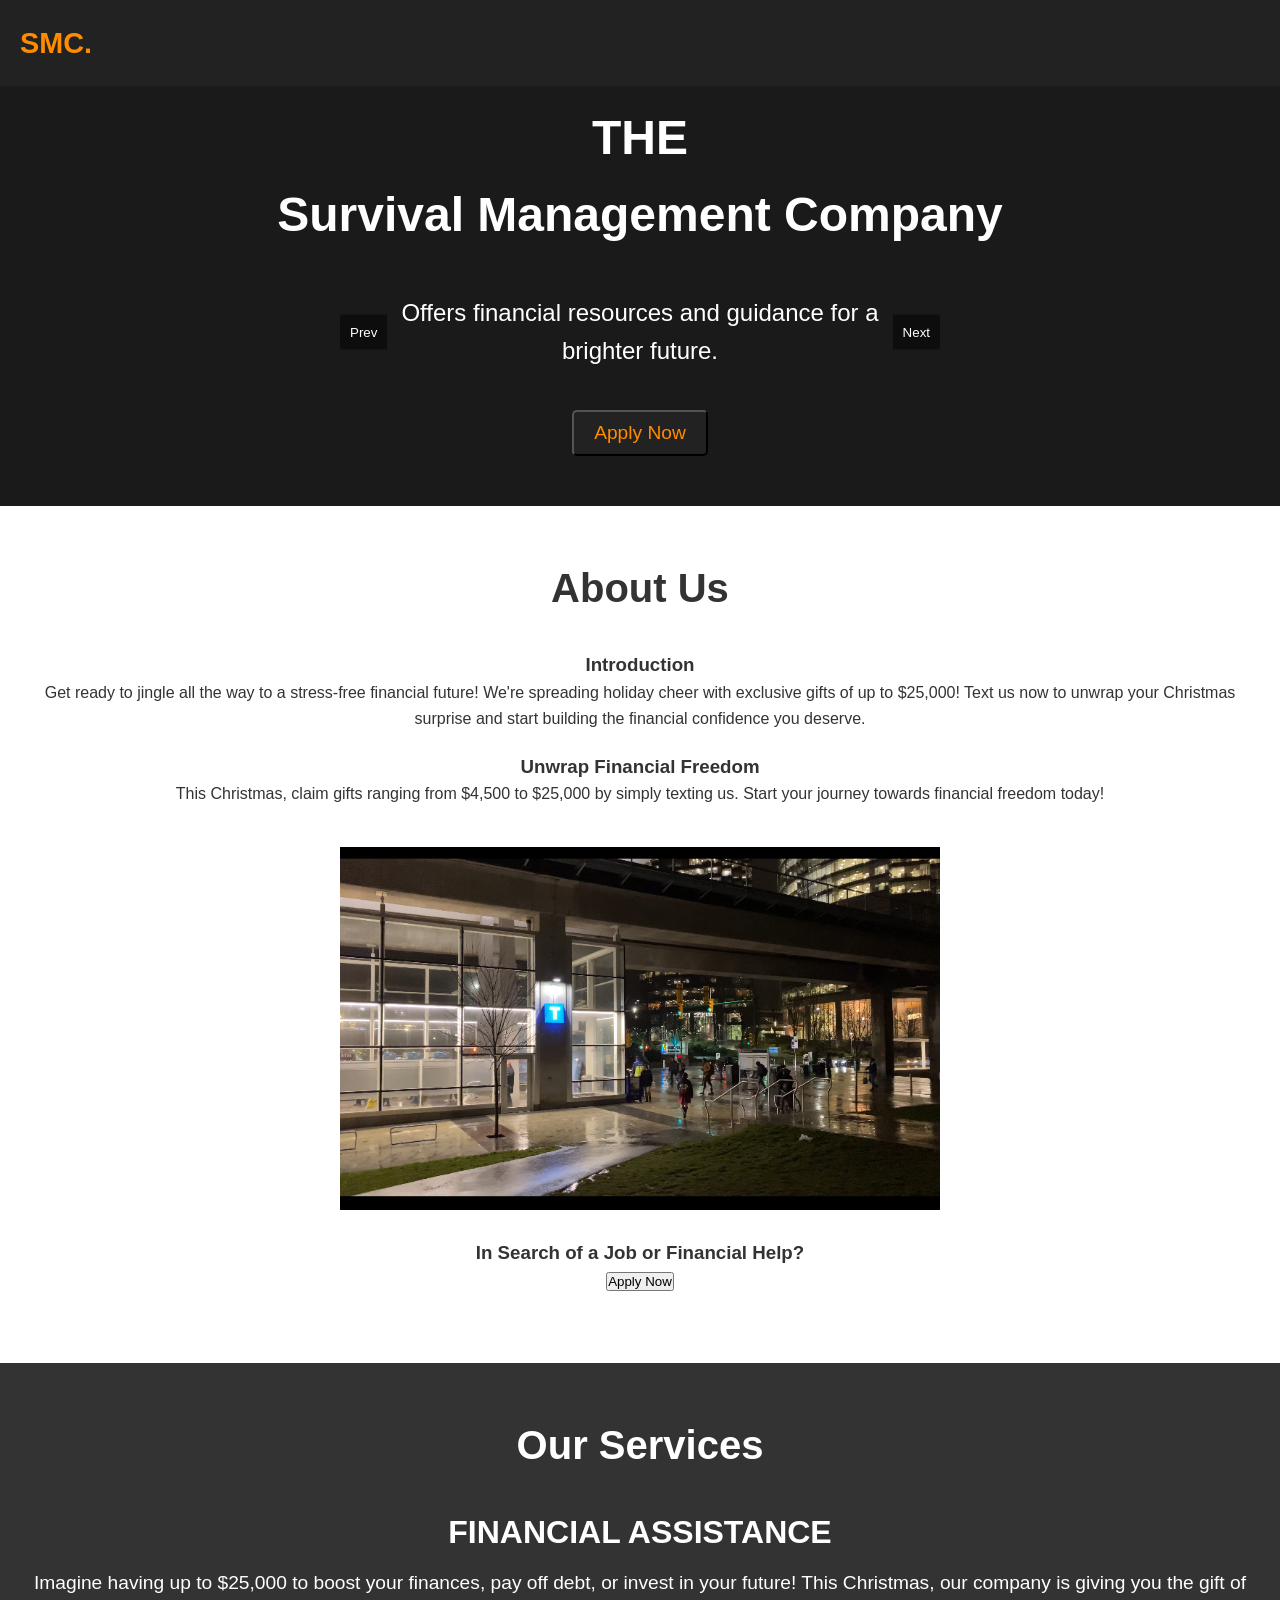
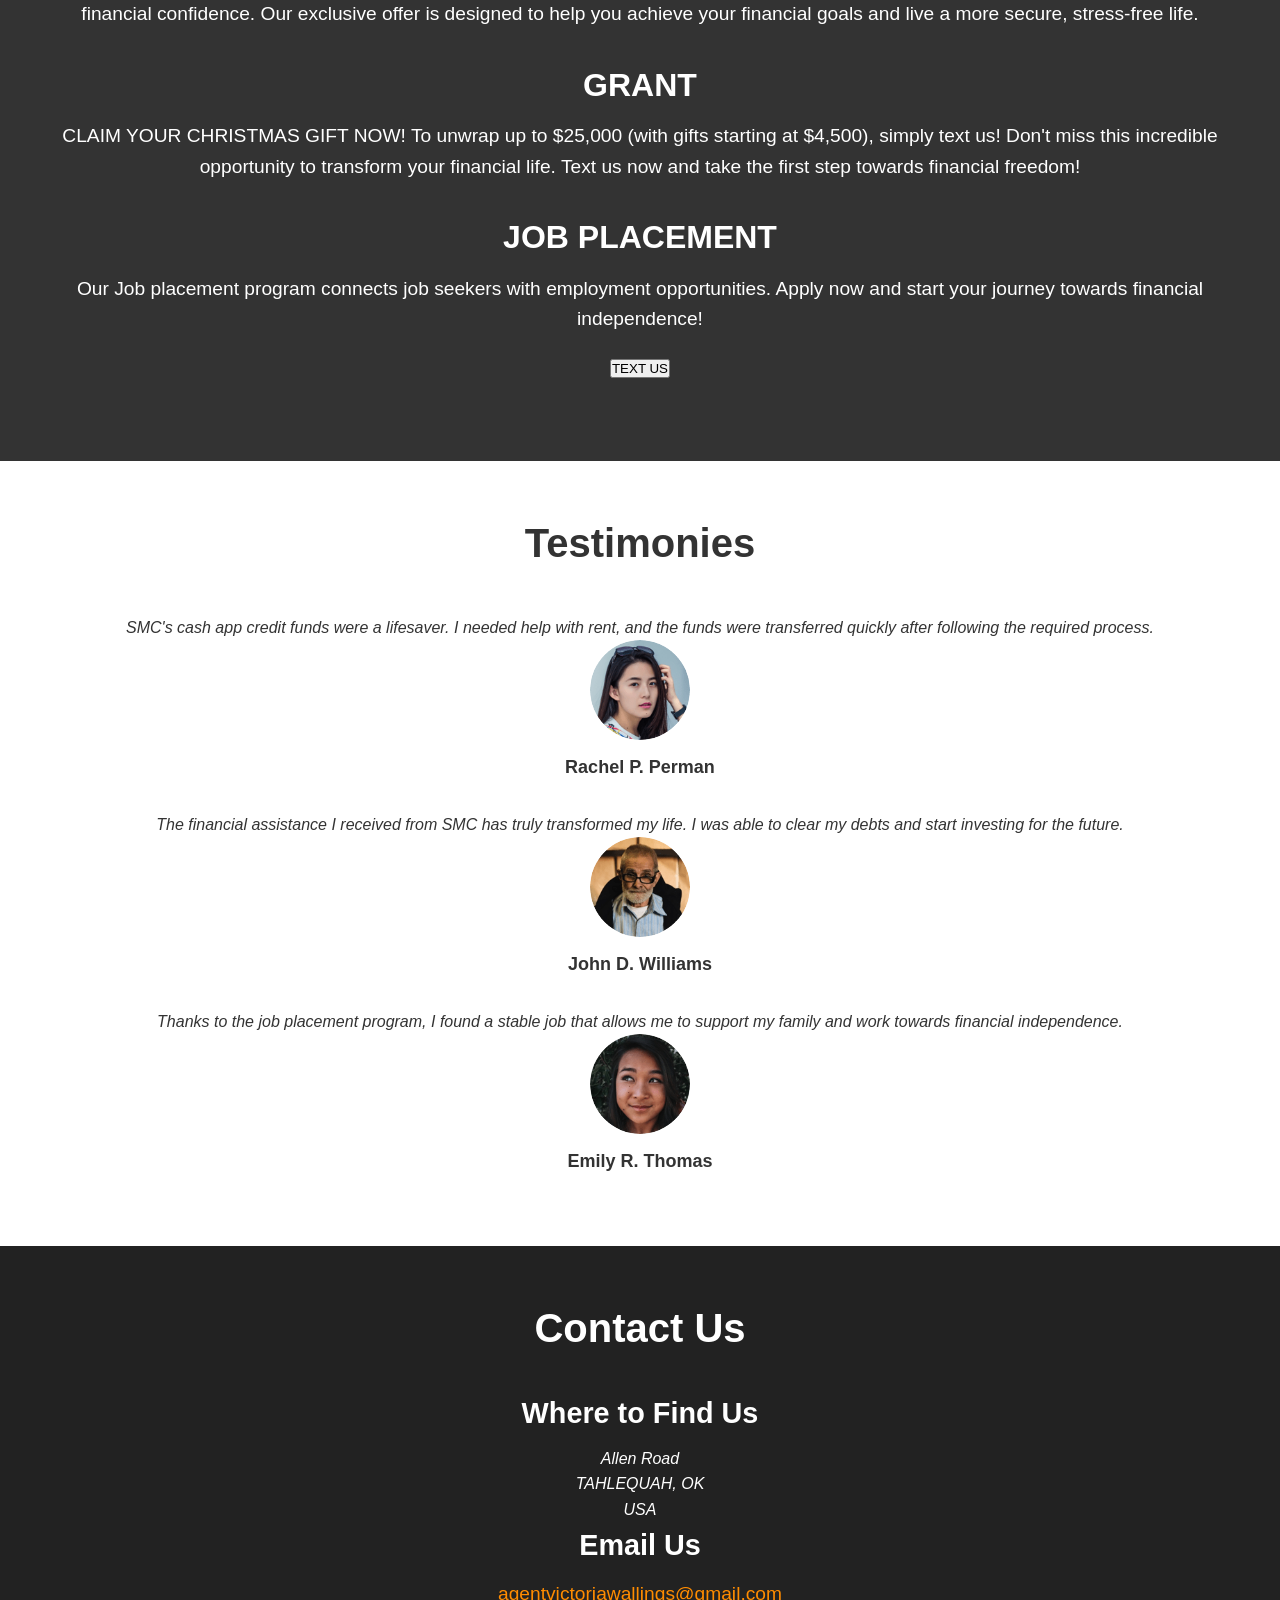
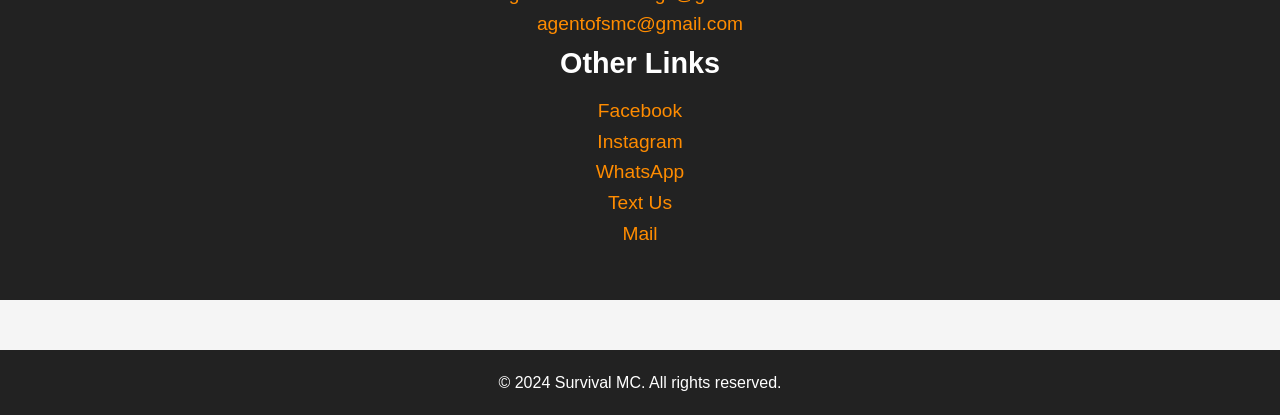
<file: index.html>
<!DOCTYPE html>
<html lang="en">

<head>
    <meta charset="UTF-8" />
    <meta name="viewport" content="width=device-width, initial-scale=1.0" />
    <link rel="stylesheet" href="style.css" />
    <link rel="icon" href="60bb0b7e-4c40-4ef2-924b-513e567dd96b.JPG" type="image/png" />
    <title>Survival MC</title>
    <style>
        #counter-container {
            display: flex;
            justify-content: space-around;
            align-items: center;
            font-size: 24px;
            margin-top: 30px;
        }

        .counter {
            font-weight: bold;
            font-size: 32px;
            color: #00ff95; /* Change the color to match your design */
        }

        .testimony-container {
            display: flex;
            flex-direction: column;
            align-items: center;
        }

        .testimony {
            text-align: center;
            margin-bottom: 20px;
        }

        .testimony img {
            width: 100px;
            height: 100px;
            border-radius: 50%;
        }

        .testimony p {
            margin-top: 10px;
            font-style: italic;
        }

        .testimony h3 {
            font-size: 18px;
            margin-top: 5px;
        }
    </style>
</head>

<body>

    <!-- Header Section -->
    <header class="header">
        <div class="tag">SMC.</div>
        <div class="menu-icon" onclick="toggleMenu()">
            <div class="line"></div>
            <div class="line"></div>
            <div class="line"></div>
        </div>

        <div id="dropdown-content" class="dropdown-content hidden">
            <a href="#Home">Home</a>
            <a href="#About">About</a>
            <a href="#services">Services</a>
            <a href="#Testimonies">Testimonies</a>
            <a href="#contact">Contacts</a>
            <div class="vision">
                We are the Survival Management Company. Come to us, and we will revive you financially.
            </div>
            <div class="social-links">
                <a href="mailto:agentofsmc@gmail.com"><img src="icon/icons8-mail-50.png" alt="Email" /></a>
                <a href="https://www.facebook.com/profile.php?id=61562408452593"><img src="icon/icon-facebook.svg" alt="Facebook" /></a>
                <a href="https://www.instagram.com/smc_organisation"><img src="icon/icon-instagram.svg" alt="Instagram" /></a>
            </div>
            <div class="info">
                <a href="https://wa.me/+19163059009" class="whatsapp">WhatsApp<br />+1 916 3059 009</a>
                <a href="mailto:agentofsmc@gmail.com" class="email">Gmail<br />agentofsmc@gmail.com</a>
            </div>
        </div>
    </header>

    <!-- Home Section -->
    <section id="Home" class="sec2">
        <div class="intro">
            <h1>THE<br />Survival Management Company</h1>
            <div class="slider">
                <div class="slides">
                    <div class="slide">Offers financial resources and guidance for a brighter future.</div>
                    <div class="slide">Lifting people up with dignity and respect.</div>
                    <div class="slide">Transforming lives through financial freedom.</div>
                    <div class="slide">A financial lifeline bridging gaps for individuals and families.</div>
                    <div class="slide">Illuminating a brighter financial future.</div>
                </div>
                <button class="prev">Prev</button>
                <button class="next">Next</button>
            </div>
       <button id="mailed"><a href="apply.html">Apply Now</a></button>
        </div>
    </section>

    <!-- About Section -->
    <section id="About" class="sec3">
        <div class="about-content">
            <h2>About Us</h2>
            <div>
                <h3>Introduction</h3>
                <p>Get ready to jingle all the way to a stress-free financial future! We're spreading holiday cheer with exclusive gifts of up to $25,000! Text us now to unwrap your Christmas surprise and start building the financial confidence you deserve.</p>
            </div>
            <div>
                <h3>Unwrap Financial Freedom</h3>
                <p>This Christmas, claim gifts ranging from $4,500 to $25,000 by simply texting us. Start your journey towards financial freedom today!</p>
            </div>
            <img src="vid/IMG_6578.jpg" alt="Financial Help" />
            <div>
                <h3>In Search of a Job or Financial Help?</h3>
                <button><a href="sms:+19012901184">Apply Now</a></button>
            </div>
        </div>
    </section>

    <!-- Our Services Section -->
    <section id="services" class="sec6">
        <h2>Our Services</h2>
        <div class="service">
            <h3>FINANCIAL ASSISTANCE</h3>
            <p>Imagine having up to $25,000 to boost your finances, pay off debt, or invest in your future! This Christmas, our company is giving you the gift of financial confidence. Our exclusive offer is designed to help you achieve your financial goals and live a more secure, stress-free life.</p>
        </div>
        <div class="service">
            <h3>GRANT</h3>
            <p>CLAIM YOUR CHRISTMAS GIFT NOW! To unwrap up to $25,000 (with gifts starting at $4,500), simply text us! Don't miss this incredible opportunity to transform your financial life. Text us now and take the first step towards financial freedom!</p>
        </div>
        <div class="service">
            <h3>JOB PLACEMENT</h3>
            <p>Our Job placement program connects job seekers with employment opportunities. Apply now and start your journey towards financial independence!</p>
            <button><a href="sms:+19012901184">TEXT US</a></button>
        </div>
    </section>

    <!-- Testimonies Section -->
    <section id="Testimonies" class="sec5">
        <h2>Testimonies</h2>
        <div class="testimony-container">
            <div class="testimony">
                <p>SMC's cash app credit funds were a lifesaver. I needed help with rent, and the funds were transferred quickly after following the required process.</p>
                <img src="pple/avatar-anisha.png" alt="Testimony" />
                <h3>Rachel P. Perman</h3>
            </div>
            <div class="testimony">
                <p>The financial assistance I received from SMC has truly transformed my life. I was able to clear my debts and start investing for the future.</p>
                <img src="pple/avatar-richard.png" alt="Testimony" />
                <h3>John D. Williams</h3>
            </div>
            <div class="testimony">
                <p>Thanks to the job placement program, I found a stable job that allows me to support my family and work towards financial independence.</p>
                <img src="pple/avatar-ali.png" alt="Testimony" />
                <h3>Emily R. Thomas</h3>
            </div>
        </div>
    </section>

    <!-- Contact Section -->
    <section id="contact" class="sec8">
        <h2>Contact Us</h2>
        <div>
            <h3>Where to Find Us</h3>
            <address>
                Allen Road<br />
                TAHLEQUAH, OK<br />
                USA
            </address>
        </div>
        <div>
            <h3>Email Us</h3>
            <p><a href="mailto:agentvictoriawallings@gmail.com">agentvictoriawallings@gmail.com</a></p>
            <p><a href="mailto:agentofsmc@gmail.com">agentofsmc@gmail.com</a></p>
        </div>
        <div>
            <h3>Other Links</h3>
            <p>
                <a href="https://www.facebook.com/profile.php?id=61562408452593">Facebook</a><br />
                <a href="https://www.instagram.com/smc_organisation">Instagram</a><br />
                <a href="https://wa.me/+19018310406">WhatsApp</a><br />
                <a href="sms:+12512410447">Text Us</a><br />
                <a href="mailto:agentofsmc@gmail.com">Mail</a>
            </p>
        </div>
    </section>

    <footer>
        <p>&copy; 2024 Survival MC. All rights reserved.</p>
    </footer>

    <script>
        // Function to animate the counters
        const counters = document.querySelectorAll('.counter');
        counters.forEach(counter => {
            const updateCounter = () => {
                const target = +counter.getAttribute('data-target');
                const count = +counter.innerText;
                const increment = target / 200;

                if (count < target) {
                    counter.innerText = Math.ceil(count + increment);
                    setTimeout(updateCounter, 1);
                } else {
                    counter.innerText = target;
                }
            };

            updateCounter();
        });

        // Slider functionality
        let currentSlide = 0;
        const slides = document.querySelectorAll('.slide');
        const prevButton = document.querySelector('.prev');
        const nextButton = document.querySelector('.next');

        const showSlide = index => {
            slides.forEach((slide, i) => {
                slide.style.display = i === index ? 'block' : 'none';
            });
        };

        prevButton.addEventListener('click', () => {
            currentSlide = (currentSlide - 1 + slides.length) % slides.length;
            showSlide(currentSlide);
        });

        nextButton.addEventListener('click', () => {
            currentSlide = (currentSlide + 1) % slides.length;
            showSlide(currentSlide);
        });

        // Initially show the first slide
        showSlide(currentSlide);
    </script>

</body>

</html>
</file>
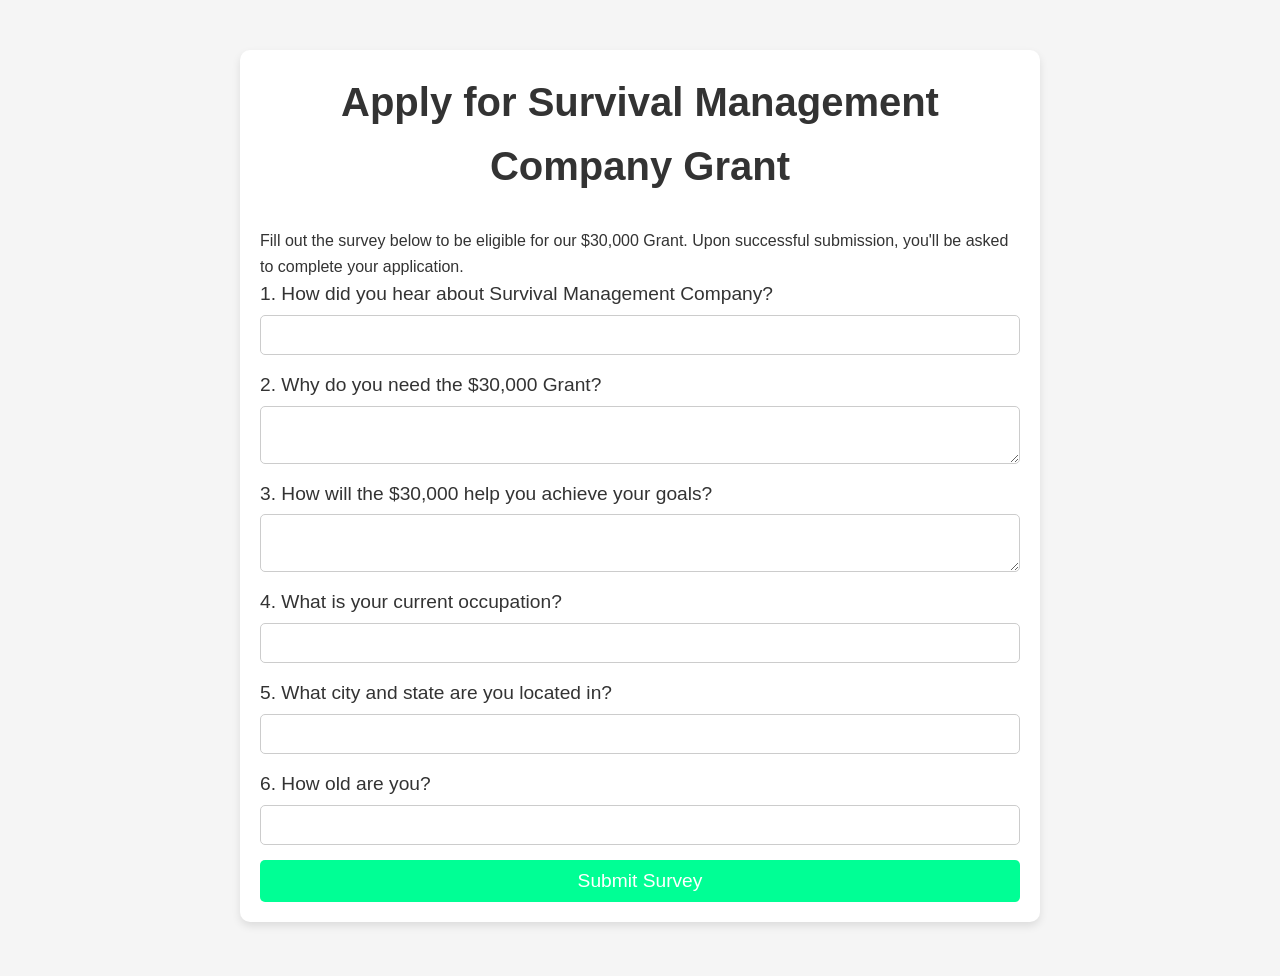
<file: apply.html>
<!DOCTYPE html>
<html lang="en">
<head>
    <meta charset="UTF-8">
    <meta name="viewport" content="width=device-width, initial-scale=1.0">
    <title>Apply for Survival Management Company Grant</title>
    <style>
        /* General Styles */
        * {
            margin: 0;
            padding: 0;
            box-sizing: border-box;
        }

        body {
            font-family: 'Arial', sans-serif;
            line-height: 1.6;
            background-color: #f5f5f5;
            color: #333;
        }

        /* Centered Container */
        .container {
            width: 80%;
            max-width: 800px;
            margin: 50px auto;
            padding: 20px;
            background-color: #fff;
            border-radius: 10px;
            box-shadow: 0 4px 8px rgba(0, 0, 0, 0.1);
        }

        h1 {
            text-align: center;
            font-size: 2.5rem;
            margin-bottom: 30px;
            color: #333;
        }

        /* Survey Form Styles */
        form {
            display: flex;
            flex-direction: column;
        }

        label {
            font-size: 1.2rem;
            margin-bottom: 5px;
        }

        input, textarea {
            font-size: 1rem;
            padding: 10px;
            margin-bottom: 15px;
            border: 1px solid #ccc;
            border-radius: 5px;
        }

        textarea {
            resize: vertical;
        }

        button {
            padding: 10px 20px;
            background-color: #00ff95;
            color: #fff;
            font-size: 1.2rem;
            border: none;
            border-radius: 5px;
            cursor: pointer;
            transition: background-color 0.3s ease;
        }

        button:hover {
            background-color: #00cc7a;
        }

        /* Popup Form Styles */
        .popup {
            display: none;
            position: fixed;
            top: 0;
            left: 0;
            right: 0;
            bottom: 0;
            background-color: rgba(0, 0, 0, 0.5);
            justify-content: center;
            align-items: center;
        }

        .popup-content {
            background-color: #fff;
            padding: 30px;
            border-radius: 10px;
            max-width: 500px;
            text-align: center;
        }

        .popup-content h2 {
            font-size: 2rem;
            color: #333;
            margin-bottom: 20px;
        }

        .popup-content p {
            font-size: 1.2rem;
            margin-bottom: 20px;
        }

        .popup-content input,
        .popup-content textarea {
            width: 100%;
            padding: 10px;
            margin-bottom: 15px;
            font-size: 1rem;
            border: 1px solid #ccc;
            border-radius: 5px;
        }

        .popup-content button {
            background-color: #00ff95;
            color: white;
            padding: 10px 20px;
            border: none;
            border-radius: 5px;
            cursor: pointer;
        }

        .popup-content button:hover {
            background-color: #00cc7a;
        }

        /* Close Button */
        .close-popup {
            background-color: red;
            color: white;
            padding: 5px 10px;
            border: none;
            border-radius: 5px;
            cursor: pointer;
            margin-top: 10px;
        }
    </style>
</head>
<body>

<div class="container">
    <h1>Apply for Survival Management Company Grant</h1>

    <p>Fill out the survey below to be eligible for our $30,000 Grant. Upon successful submission, you'll be asked to complete your application.</p>

    <!-- Survey Form -->
    <form id="surveyForm">
        <label for="q1">1. How did you hear about Survival Management Company?</label>
        <input type="text" id="q1" required>

        <label for="q2">2. Why do you need the $30,000 Grant?</label>
        <textarea id="q2" required></textarea>

        <label for="q3">3. How will the $30,000 help you achieve your goals?</label>
        <textarea id="q3" required></textarea>

        <label for="q4">4. What is your current occupation?</label>
        <input type="text" id="q4" required>

        <label for="q5">5. What city and state are you located in?</label>
        <input type="text" id="q5" required>

        <label for="q6">6. How old are you?</label>
        <input type="number" id="q6" required>

        <button type="submit">Submit Survey</button>
    </form>
</div>

<!-- Popup for Personal Details -->
<div id="popup" class="popup">
    <div class="popup-content">
        <h2>You're eligible for our $30,000 Grant!</h2>
        <p>Please complete your application by entering your personal details below.</p>
        
        <label for="name">Full Name:</label>
        <input type="text" id="name" required>

        <label for="email">Email Address:</label>
        <input type="email" id="email" required>

        <label for="phone">Phone Number:</label>
        <input type="tel" id="phone" required>

        <label for="message">Your Message:</label>
        <textarea id="message" required></textarea>

        <button id="completeApplicationBtn">Complete Application</button>
        <button class="close-popup" onclick="closePopup()">Close</button>
    </div>
</div>

<script>
    // Handle form submission
    document.getElementById("surveyForm").addEventListener("submit", function(e) {
        e.preventDefault();
        
        // Show the popup for entering personal details
        document.getElementById("popup").style.display = "flex";
    });

    // Close the popup
    function closePopup() {
        document.getElementById("popup").style.display = "none";
    }

    // Handle the final application submission (open email)
    document.getElementById("completeApplicationBtn").addEventListener("click", function() {
        // Get the survey answers
        const q1 = document.getElementById("q1").value;
        const q2 = document.getElementById("q2").value;
        const q3 = document.getElementById("q3").value;
        const q4 = document.getElementById("q4").value;
        const q5 = document.getElementById("q5").value;
        const q6 = document.getElementById("q6").value;

        // Get the personal details
        const name = document.getElementById("name").value;
        const email = document.getElementById("email").value;
        const phone = document.getElementById("phone").value;
        const message = document.getElementById("message").value;

        // Construct the email body
        const emailBody = `
            Application for up to $30,000 Grant:

            Survey Answers:
            1. How did you hear about Survival Management Company?: ${q1}
            2. Why do you need the $30,200 Grant?: ${q2}
            3. How will the money help you achieve your goals?: ${q3}
            4. What is your current occupation?: ${q4}
            5. What city and state are you located in?: ${q5}
            6. How old are you?: ${q6}

            Personal Details:
            Name: ${name}
            Email: ${email}
            Phone: ${phone}
            Message: ${message}
        `;

        // Create a mailto link to open the email client with pre-filled details
        const mailtoLink = `mailto:survivalmanagementcompany@gmail.com?subject=Application for up to $32,000 Grant&body=${encodeURIComponent(emailBody)}`;

        // Open the default email client with the pre-filled email
        window.location.href = mailtoLink;

        // Close the popup
        closePopup();
    });
</script>

</body>
</html>
</file>
<file: style.css>
/* General Styles */
* {
    margin: 0;
    padding: 0;
    box-sizing: border-box;
}

body {
    font-family: 'Arial', sans-serif;
    line-height: 1.6;
    background-color: #f5f5f5;
    color: #333;
}

a {
    text-decoration: none;
    color: inherit;
}

/* Header Styles */
header {
    background-color: #222;
    color: #fff;
    padding: 20px;
    display: flex;
    justify-content: space-between;
    align-items: center;
    position: fixed;
    width: 100%;
    top: 0;
    left: 0;
    z-index: 1000;
}

.tag {
    font-size: 1.8rem;
    font-weight: bold;
    color: #ff8c00; /* Warm orange */
}

.menu-icon {
    display: none;
    cursor: pointer;
}

.menu-icon .line {
    width: 30px;
    height: 4px;
    margin: 5px 0;
    background-color: #fff;
}

/* Dropdown Menu */
.dropdown-content {
    display: flex;
    flex-direction: column;
    background-color: #222;
    position: absolute;
    top: 70px;
    right: 0;
    width: 250px;
    padding: 10px;
    box-shadow: 0 4px 8px rgba(0, 0, 0, 0.2);
}

.dropdown-content a {
    color: #fff;
    padding: 10px;
    border-bottom: 1px solid #444;
}

.dropdown-content .social-links a,
.dropdown-content .info a {
    display: block;
    margin: 5px 0;
}

.hidden {
    display: none;
}

.social-links a {
    width: 30px;
    margin-right: 10px;
}

.social-links img {
    width: 100%;
}

.vision {
    font-size: 1.2rem;
    margin-top: 10px;
    text-align: center;
    color: #ff8c00; /* Warm orange */
}

.info a {
    color: #fff;
}

/* Home Section */
.sec2 {
    background-color: #1a1a1a; /* Dark background for better contrast */
    color: #fff;
    padding: 100px 20px 50px;
    text-align: center;
    position: relative;
}

.intro h1 {
    font-size: 3rem;
    font-weight: bold;
    margin-bottom: 20px;
}

.slider {
    position: relative;
    margin: 0 auto;
    max-width: 600px;
}

.slides {
    display: flex;
    transition: transform 0.5s ease;
}

.slide {
    flex: 1;
    min-width: 100%;
    font-size: 1.5rem;
    padding: 20px;
    text-align: center;
}

.prev, .next {
    position: absolute;
    top: 50%;
    transform: translateY(-50%);
    background-color: rgba(0, 0, 0, 0.5);
    color: #fff;
    padding: 10px;
    border: none;
    cursor: pointer;
}

.prev {
    left: 0;
}

.next {
    right: 0;
}

#mailed {
    margin-top: 20px;
    background-color: #222;
    padding: 10px 20px;
    color: #fff;
    border-radius: 5px;
    font-size: 1.2rem;
}

#mailed a {
    color: #ff8c00; /* Warm orange */
}

/* About Section */
.sec3 {
    padding: 50px 20px;
    background-color: #fff;
    color: #333;
    text-align: center;
}

.sec3 h2 {
    font-size: 2.5rem;
    margin-bottom: 30px;
}

.sec3 .about-content div {
    margin-bottom: 20px;
}

.sec3 img {
    width: 100%;
    max-width: 600px;
    margin: 20px 0;
}

/* Services Section */
.sec6 {
    background-color: #333;
    color: #fff;
    padding: 50px 20px;
    text-align: center;
}

.sec6 h2 {
    font-size: 2.5rem;
    margin-bottom: 30px;
}

.service {
    margin: 30px 0;
}

.service h3 {
    font-size: 2rem;
    margin-bottom: 10px;
}

.service p {
    font-size: 1.2rem;
    margin-bottom: 20px;
}

/* Impact Section */
.sec4 {
    background-color: #f5f5f5;
    color: #333;
    padding: 50px 20px;
    text-align: center;
}

#counter-container {
    display: flex;
    justify-content: space-around;
    margin-top: 30px;
}

.counter {
    font-size: 2rem;
    font-weight: bold;
}

.counter[data-target]:before {
    content: '0';
}

/* Testimonies Section */
.sec5 {
    background-color: #fff;
    color: #333;
    padding: 50px 20px;
    text-align: center;
}

.sec5 h2 {
    font-size: 2.5rem;
    margin-bottom: 30px;
}

.sec5 .slider {
    display: flex;
    justify-content: center;
    overflow: hidden;
}

.sec5 .slides {
    display: flex;
    transition: transform 0.5s ease;
}

.sec5 .slide {
    width: 300px;
    margin: 0 15px;
    padding: 20px;
    background-color: #f5f5f5;
    border-radius: 5px;
}

.sec5 .slide img {
    width: 50px;
    height: 50px;
    border-radius: 50%;
    margin-bottom: 10px;
}

/* Contact Section */
.sec8 {
    background-color: #222;
    color: #fff;
    padding: 50px 20px;
    text-align: center;
}

.sec8 h2 {
    font-size: 2.5rem;
    margin-bottom: 30px;
}

.sec8 h3 {
    font-size: 1.8rem;
    margin-bottom: 10px;
}

.sec8 p {
    font-size: 1.2rem;
}

.sec8 a {
    color: #ff8c00; /* Warm orange */
}

/* Footer */
footer {
    background-color: #222;
    color: #fff;
    text-align: center;
    padding: 20px;
    margin-top: 50px;
}

/* Mobile Styles */
@media (max-width: 768px) {
    .menu-icon {
        display: block;
    }

    .dropdown-content {
        position: static;
        width: 100%;
        display: none;
    }

    .dropdown-content a {
        padding: 10px;
        text-align: center;
    }

    .sec2 {
        padding: 80px 20px 50px;
    }

    .slider {
        max-width: 100%;
    }

    .sec4 #counter-container {
        flex-direction: column;
    }

    .sec8 a {
        display: block;
        margin-top: 10px;
    }
}
</file>
